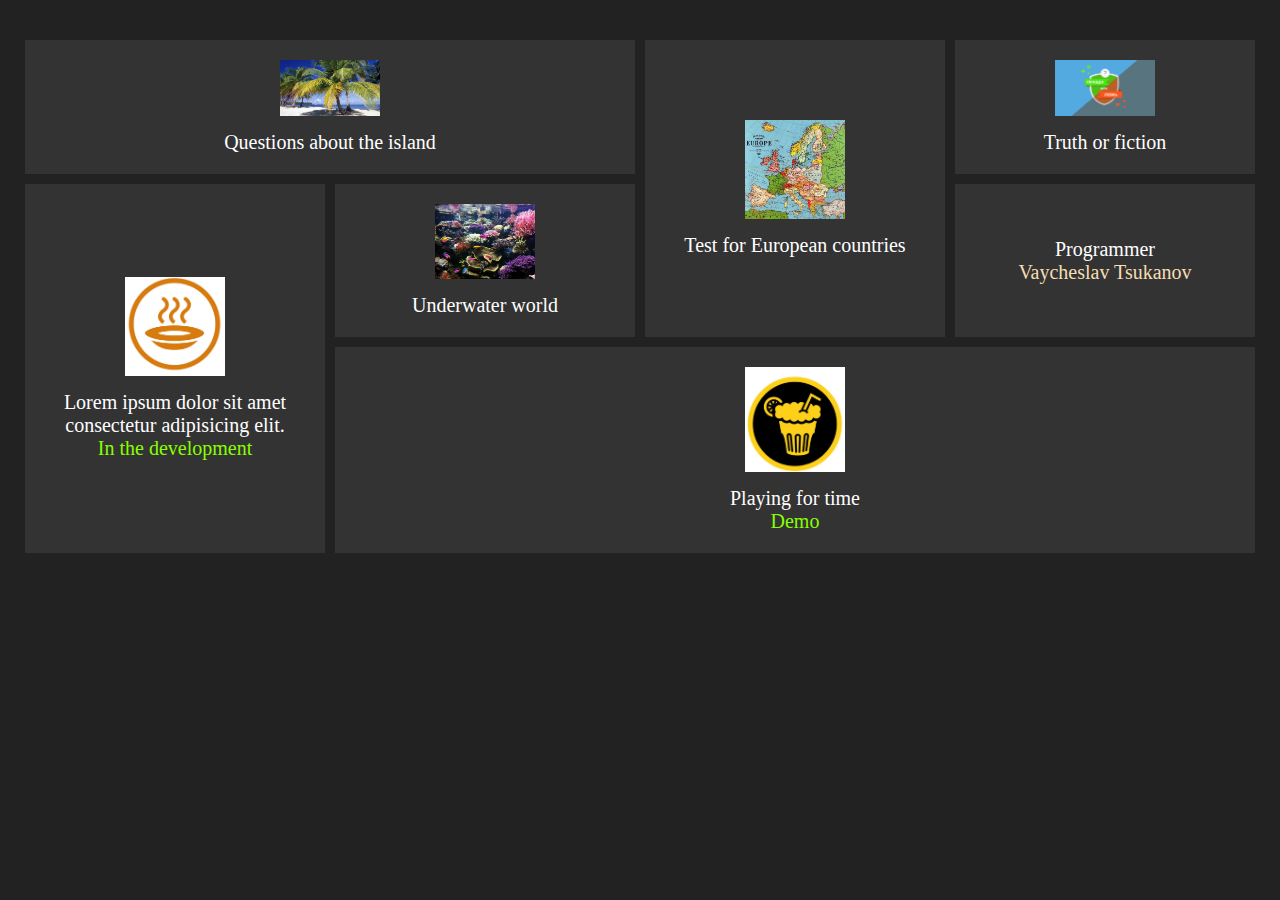
<file: index.html>
<!DOCTYPE html>
<html lang="en">

<head>
    <meta charset="UTF-8">
    <meta name="viewport" content="width=device-width, initial-scale=1.0">
    <title>Start Game</title>
    <link rel="stylesheet" href="css/style.css">
</head>
<body>
   <div class="container">
    <div class="box">
        <a href="Island/index.html">
            <div class="content">
                <img src="img/palm.png" alt="Пальма">
                <p>Questions about the island</p>
            </div>
        </a>
    </div>
    <div class="box">
        <div class="content">
            <a href="Tour of Europe/index.html">
                <img src="img/Europe.png" alt="">
                <p>Test for European countries</p>
            </a>
        </div>
    </div>
    <div class="box">
        <div class="content">
            <a href="Truth or fiction/index.html">
                <img src="img/Truth or fiction.png" alt="Truth or fiction">
                <p>Truth or fiction</p>
            </a>
        </div>
    </div>
    <div class="box">
        <div class="content">
            <img src="img/4.png" alt="">
            <p>Lorem ipsum dolor sit amet consectetur adipisicing elit.</p>
            <p style="color: rgb(136, 255, 0);">In the development</p>
        </div>
    </div>
    <div class="box">
        <a href="Playing for time/index.html">
            <div class="content">
                <img src="img/5.png" alt="">
                <p>Playing for time</p>
                <p style="color: rgb(136, 255, 0);">Demo</p>
            </div>
        </a>
    </div>
    <div class="box">
        <div class="content">
            <a href="Underwater world/index.html">
                <img src="img/Aquarium.png" alt="Aquarium">
                <p>Underwater world</p>
            </a>
        </div>
    </div>
    <div class="box">
        <div class="content">
            <p>Programmer</p>
            <p style="color: wheat;">Vaycheslav Tsukanov</p>
        </div>
    </div>
   </div>
</body>
</html>
</file>
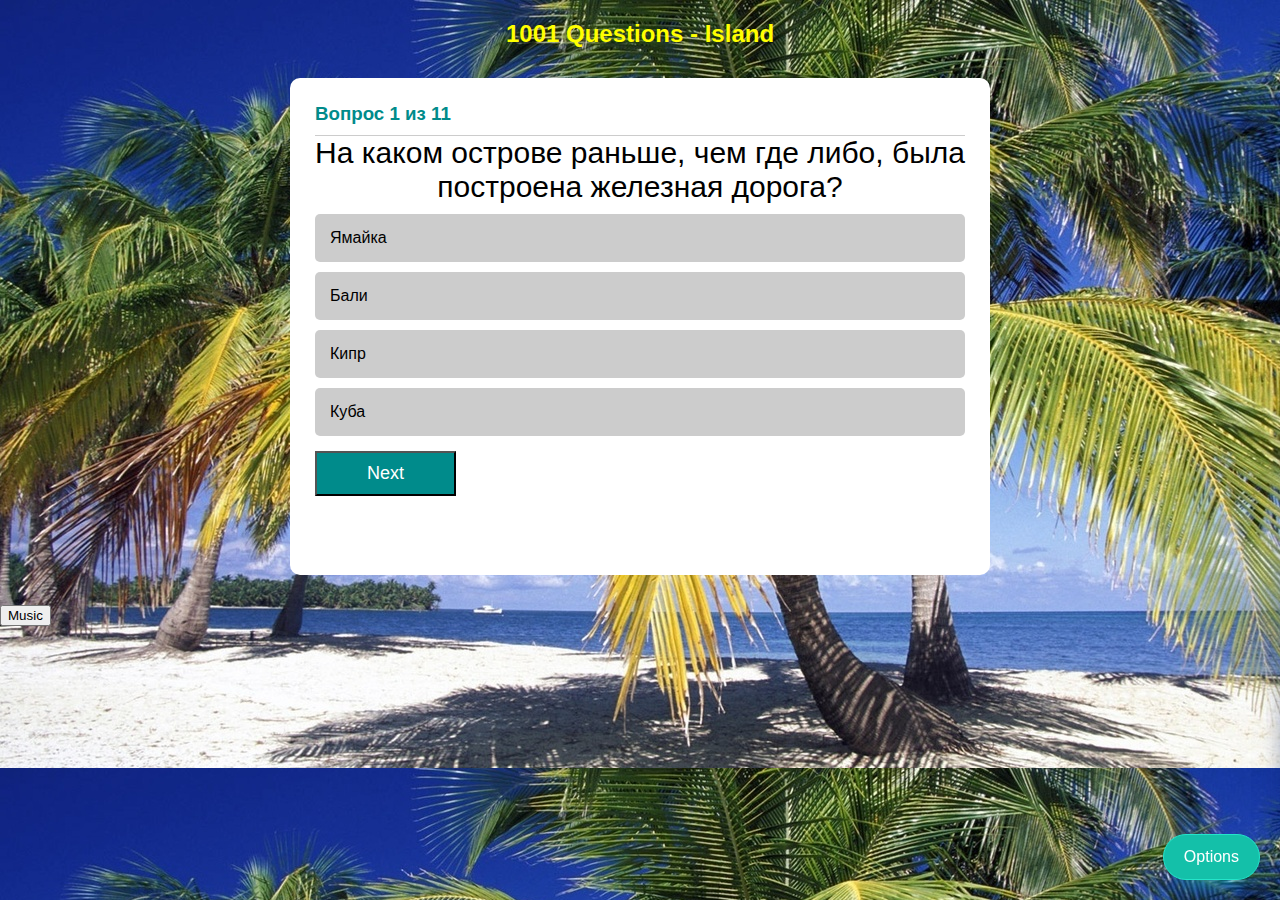
<file: Island/index.html>
<!DOCTYPE html>
<html lang="en">

<head>
    <meta charset="UTF-8">
    <title>1001 Questions - Island</title>
    <link rel="stylesheet" href="css/style.css">
    <link rel="stylesheet" href="css/check-box.css">
    <link rel="stylesheet" href="css/music.css">
</head>
<body>
    <div class="quiz-over-modal">
        <div class="content">
            <h1>Хороший результат !</h1>
            <p>Ты ответил(a) на 
                <span id="correct-answer"></span> из
                <span id="number-of-all-questions-2"></span> вопроса
            </p>
            <button id="btn-try-again">Попробуй снова</button>
        </div>
    </div>

    <h2 style="text-align: center; color: yellow;">1001 Questions - Island</h2>
    <div class="quiz-container" id="id1">
         <div class="question-number">
            <h3>Вопрос
                <span id="numder-of-question"></span><!-- Текущий вопрос -->
                из
                <span id="number-of-all-questions"></span><!--Ответы вопросов-->
            </h3>
         </div>
         <div id="question"></div>
         <div class="options">
            <div data-id="0" class="option option1"></div><!-- Варианты ответа-->
            <div data-id="1" class="option option2"></div>
            <div data-id="2" class="option option3"></div>
            <div data-id="3" class="option option4"></div>
         </div>
         <div class="button">
            <button id="btn-next">Next</button>
         </div>
         <div id="answers-tracker"><!--Круглишки-->

         </div>
    </div>

    
   <!-- SOCIAL PANEL HTML -->
   <div class="social-panel-container">
    <div class="social-panel">
       
        <p>Настройки</p>
         
          <div class="check-box-style">
            <h4 class="text-h4">Сменить фон</h4>
            <input type="checkbox" class="checkbox" id="check1" />
            <label class="label" for="check1">
                <div class="ball"></div>
            </label>
          </div>

          <div class="check-box-style">
            <h4 class="text-h4">Сменить цвет карточки</h4>
            <input type="checkbox" class="checkbox" id="check2" />
            <label class="label" for="check2">
                <div class="ball"></div>
            </label>
          </div>

          <div class="check-box-style">
            <h4 class="text-h4">Скрыть панель с вопросами</h4>
            <input type="checkbox" class="checkbox" id="To-hide-the-panel" />
            <label class="label" for="To-hide-the-panel">
                <div class="ball"></div>
            </label>
          </div>

    </div>
    </div>

        <div class="social-panel-container-Мusic">
            <div class="social-panel-Мusic">
                <p>Мusic</p>
             
            </div>
        </div>

    <button class="music-btn">
        Music
    </button>
    <button class="floating-btn">
        Options
    </button>


    <script src="js/main.js"></script>
    <script src="js/Options.js"></script>
    <script src="js/Music.js"></script>
</body>

</html>
</file>
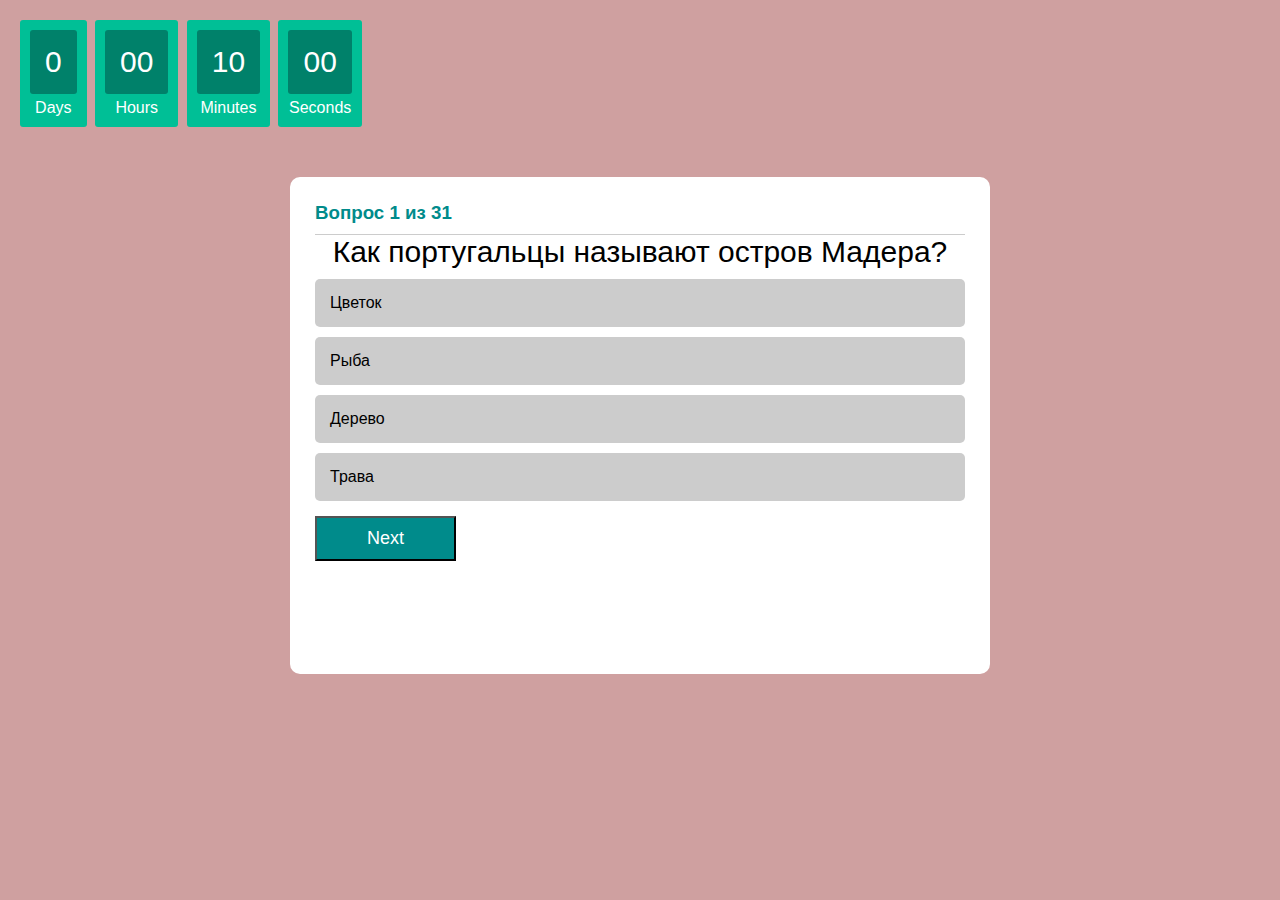
<file: Playing for time/index.html>
<!DOCTYPE html>
<html lang="en">

<head>
    <meta charset="UTF-8">
    <title>1001 Questions - Game</title>
    <link rel="stylesheet" href="style.css">
</head>
<body>
    <div id="countdown" class="countdown">
      <div class="countdown-number">
        <span class="days countdown-time"></span>
        <span class="countdown-text">Days</span>
      </div>
      <div class="countdown-number">
        <span class="hours countdown-time"></span>
        <span class="countdown-text">Hours</span>
      </div>
      <div class="countdown-number">
        <span class="minutes countdown-time"></span>
        <span class="countdown-text">Minutes</span>
      </div>
      <div class="countdown-number">
        <span class="seconds countdown-time"></span>
        <span class="countdown-text">Seconds</span>
      </div>
    </div>

    <div class="quiz-over-modal">
        <div class="content">
            <h1>Хороший результат !</h1>
            <p>Ты ответил на 
                <span id="correct-answer"></span> из
                <span id="number-of-all-questions-2"></span> вопроса
            </p>
            <button id="btn-try-again">Попробуй снова</button>
        </div>
    </div>
    <div class="quiz-container" id="id1">
         <div class="question-number">
            <h3>Вопрос
                <span id="numder-of-question"></span><!-- Текущий вопрос -->
                из
                <span id="number-of-all-questions"></span><!--Ответы вопросов-->
            </h3>
         </div>
         <div id="question"></div>
         <div class="options">
            <div data-id="0" class="option option1"></div><!-- Варианты ответа-->
            <div data-id="1" class="option option2"></div>
            <div data-id="2" class="option option3"></div>
            <div data-id="3" class="option option4"></div>
         </div>
         <div class="button">
            <button id="btn-next">Next</button>
         </div>
         <div id="answers-tracker"><!--Круглишки-->

         </div>
    </div>

    <script src="main.js"></script>
</body>

</html>
</file>
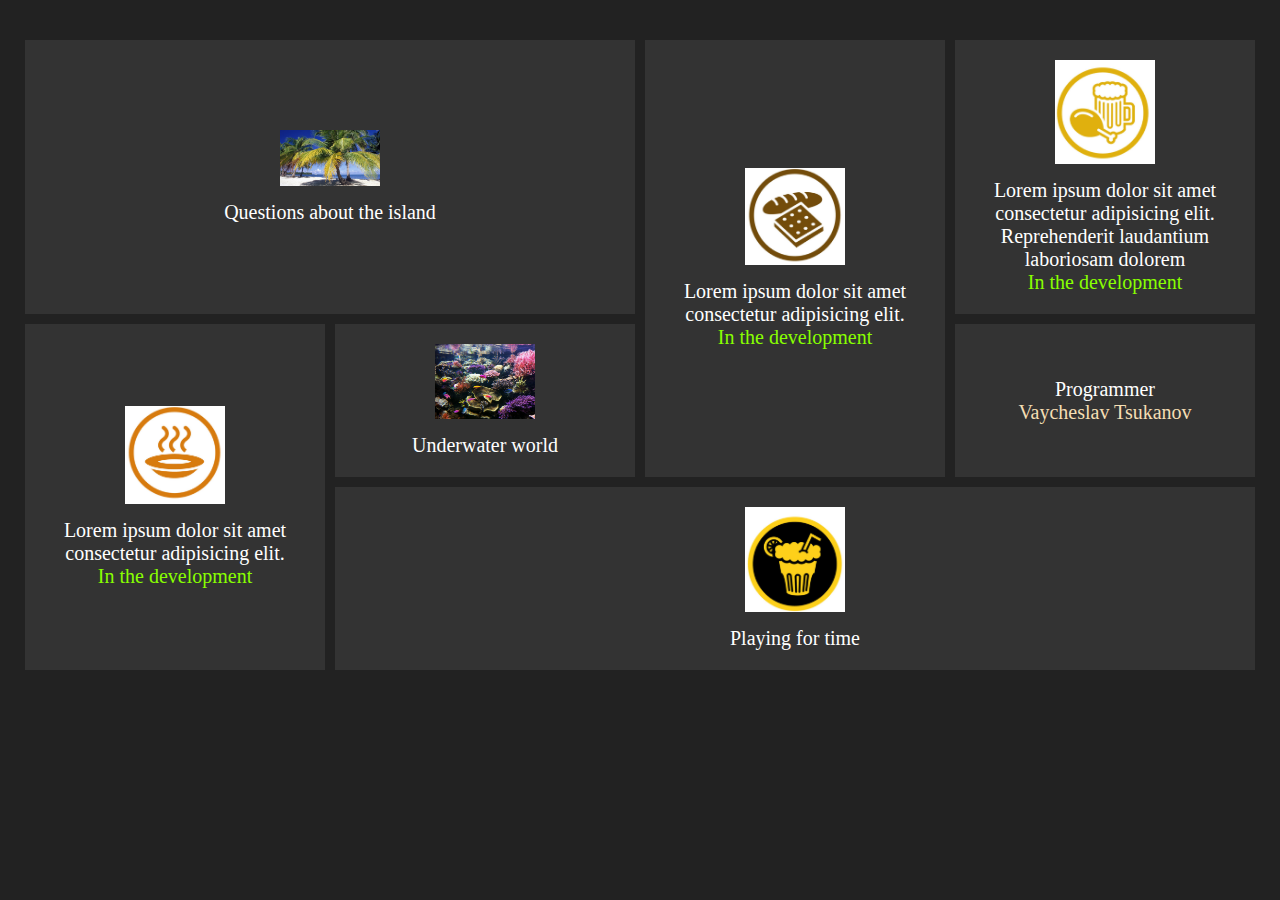
<file: Start Game/index.html>
<!DOCTYPE html>
<html lang="en">

<head>
    <meta charset="UTF-8">
    <meta name="viewport" content="width=device-width, initial-scale=1.0">
    <title>Start Game</title>
    <link rel="stylesheet" href="style.css">
</head>
<body>
   <div class="container">
    <div class="box">
        <a href="../Island/index.html">
            <div class="content">
                <img src="palm.png" alt="Пальма">
                <p>Questions about the island</p>
            </div>
        </a>
    </div>
    <div class="box">
        <div class="content">
            <img src="2.png" alt="">
            <p>Lorem ipsum dolor sit amet consectetur adipisicing elit.</p>
            <p style="color: rgb(136, 255, 0);">In the development</p>
        </div>
    </div>
    <div class="box">
        <div class="content">
            <img src="3.png" alt="">
            <p>Lorem ipsum dolor sit amet consectetur adipisicing elit. Reprehenderit laudantium laboriosam dolorem</p>
            <p style="color: rgb(136, 255, 0);">In the development</p>
        </div>
    </div>
    <div class="box">
        <div class="content">
            <img src="4.png" alt="">
            <p>Lorem ipsum dolor sit amet consectetur adipisicing elit.</p>
            <p style="color: rgb(136, 255, 0);">In the development</p>
        </div>
    </div>
    <div class="box">
        <a href="../Playing for time/index.html">
            <div class="content">
                <img src="5.png" alt="">
                <p>Playing for time</p>
            </div>
        </a>
    </div>
    <div class="box">
        <div class="content">
            <a href="../Underwater world/index.html">
                <img src="Aquarium.png" alt="Aquarium">
                <p>Underwater world</p>
            </a>
        </div>
    </div>
    <div class="box">
        <div class="content">
            <p>Programmer</p>
            <p style="color: wheat;">Vaycheslav Tsukanov</p>
        </div>
    </div>
   </div>
</body>
</html>
</file>
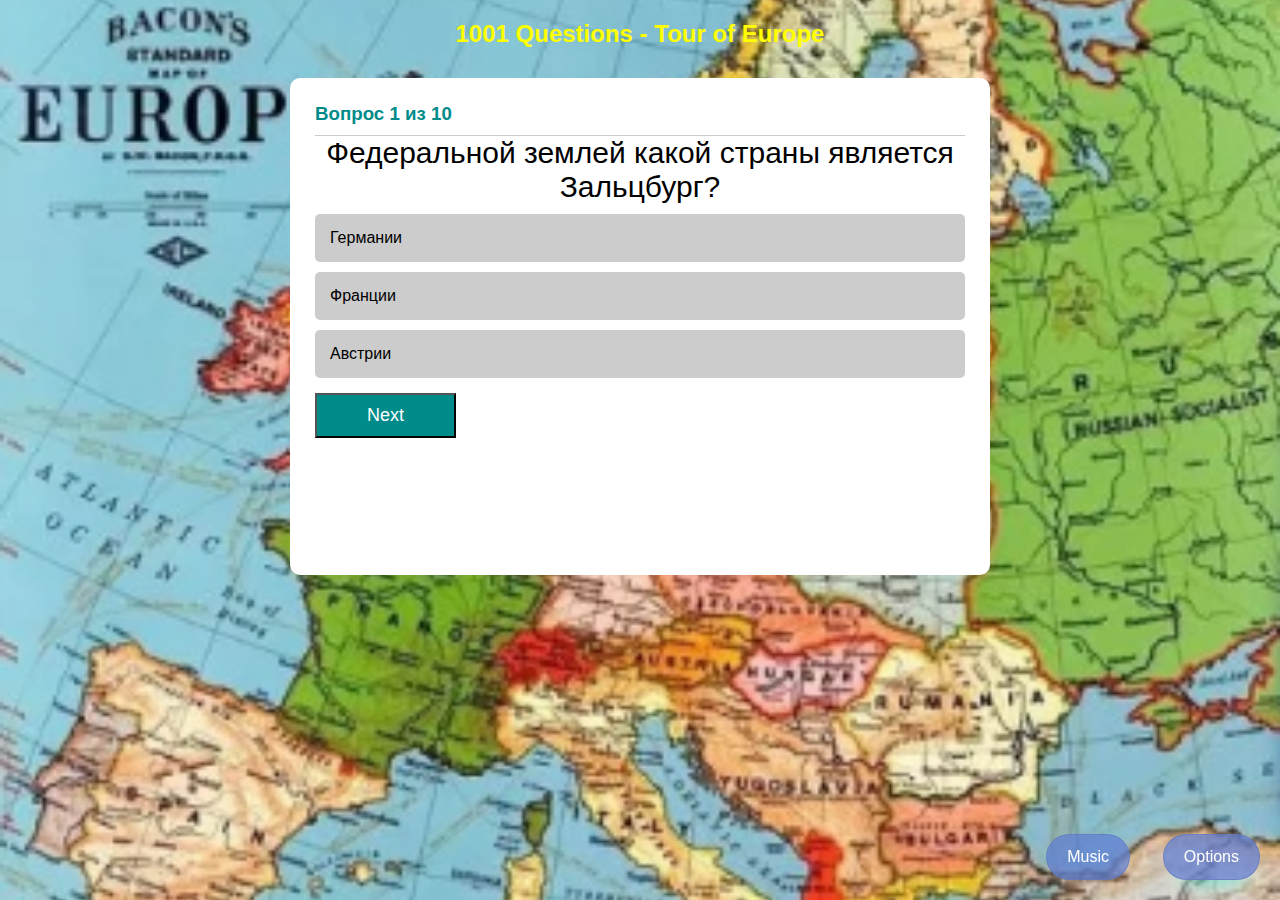
<file: Tour of Europe/index.html>
<!DOCTYPE html>
<html lang="en">

<head>
    <meta charset="UTF-8">
    <title>1001 Questions - Tour of Europe</title>
    <link rel="stylesheet" href="css/style.css">
    <link rel="stylesheet" href="css/check-box.css">
    <link rel="stylesheet" href="css/music.css">
    <style>
        body {
            background: url(Europe.png)
            no-repeat center center fixed;
            -webkit-background-size: cover;
            -moz-background-size: cover;
            -o-background-size: cover;
            background-size: cover;
            }
    </style>
</head>
<body>
    <h2 style="text-align: center; color: yellow;">1001 Questions - Tour of Europe</h2>
    
    <div class="quiz-over-modal">
        <div class="content">
            <h1>Хороший результат !</h1>
            <p>Ты ответил(a) на 
                <span id="correct-answer"></span> из
                <span id="number-of-all-questions-2"></span> вопроса
            </p>
            <button id="btn-try-again">Попробуй снова</button>
        </div>
    </div>

 
    <div class="quiz-container" id="id1">
         <div class="question-number">
            <h3>Вопрос
                <span id="numder-of-question"></span><!-- Текущий вопрос -->
                из
                <span id="number-of-all-questions"></span><!--Ответы вопросов-->
            </h3>
         </div>
         <div id="question"></div>
         <div class="options">
            <div data-id="0" class="option option1"></div><!-- Варианты ответа-->
            <div data-id="1" class="option option2"></div>
            <div data-id="2" class="option option3"></div>
          <!-- <div data-id="3" class="option option4"></div> -->  
         </div>
         <div class="button">
            <button id="btn-next">Next</button>
         </div>
         <div id="answers-tracker"><!--Круглишки-->

         </div>
    </div>

    
   <!-- SOCIAL PANEL HTML -->
   <div class="social-panel-container">
    <div class="social-panel">
       
        <p>Настройки</p>
         
          <div class="check-box-style">
            <h4 class="text-h4">Сменить фон</h4>
            <input type="checkbox" class="checkbox" id="check1" />
            <label class="label" for="check1">
                <div class="ball"></div>
            </label>
          </div>

          <div class="check-box-style">
            <h4 class="text-h4">Сменить цвет карточки</h4>
            <input type="checkbox" class="checkbox" id="check2" />
            <label class="label" for="check2">
                <div class="ball"></div>
            </label>
          </div>

          <div class="check-box-style">
            <h4 class="text-h4">Скрыть панель с вопросами</h4>
            <input type="checkbox" class="checkbox" id="To-hide-the-panel" />
            <label class="label" for="To-hide-the-panel">
                <div class="ball"></div>
            </label>
          </div>

    </div>
    </div>

        <div class="social-panel-container-Мusic">
            <div class="social-panel-Мusic">
                <p>Мusic</p>
             
            </div>
        </div>

    <button class="music-btn">
        Music
    </button>
    <button class="floating-btn">
        Options
    </button>


    <script src="js/main.js"></script>
    <script src="js/Options.js"></script>
    <script src="js/Music.js"></script>
</body>

</html>
</file>
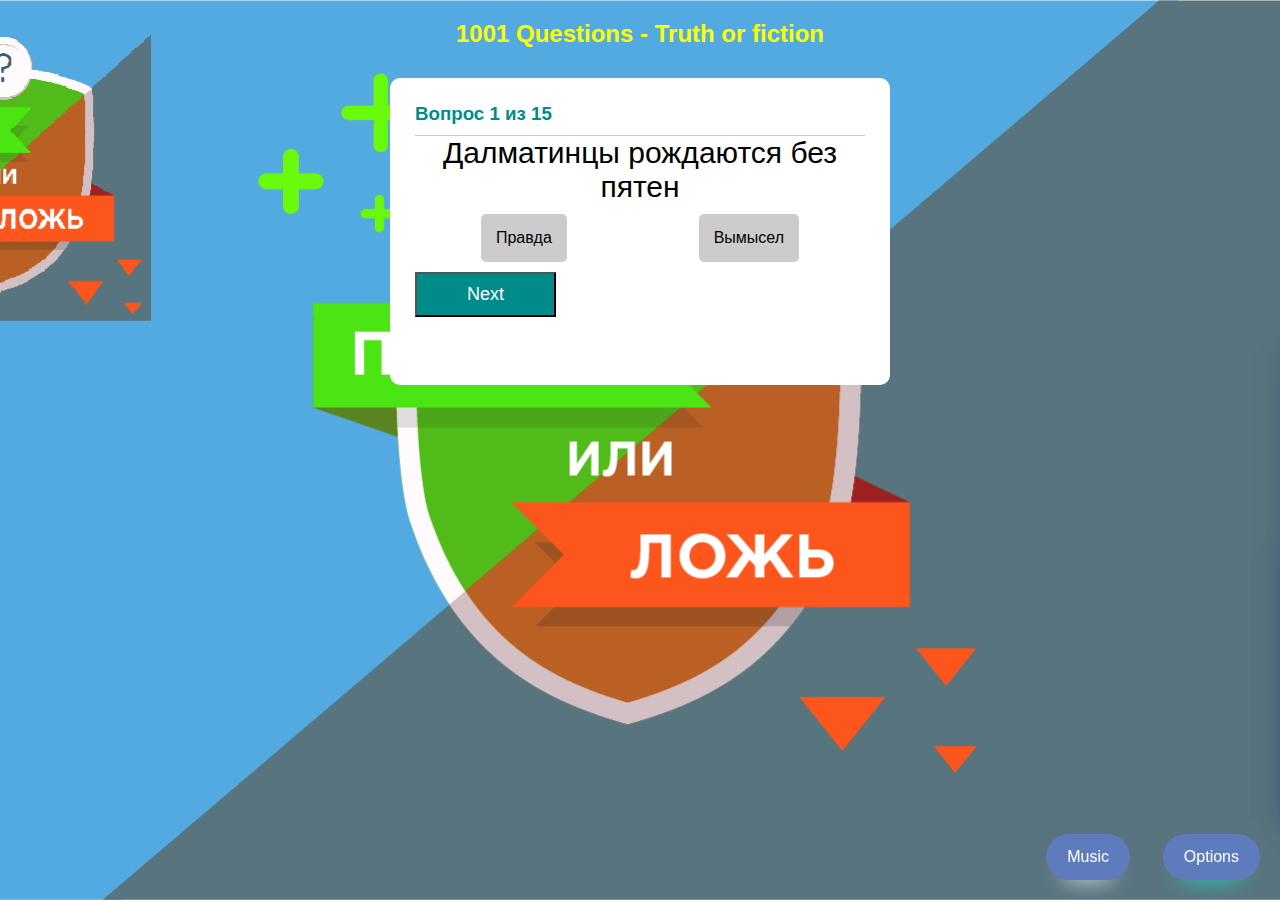
<file: Truth or fiction/index.html>
<!DOCTYPE html>
<html lang="en">

<head>
    <meta charset="UTF-8">
    <title>1001 Questions - Truth or fiction</title>
    <link rel="stylesheet" href="css/style.css">
    <link rel="stylesheet" href="css/check-box.css">
    <link rel="stylesheet" href="css/music.css">
    <style>
        body {
            background: url(Truth\ or\ fiction.png)
            no-repeat center center fixed;
            -webkit-background-size: cover;
            -moz-background-size: cover;
            -o-background-size: cover;
            background-size: cover;
            }
    </style>
</head>
<body>
    <h2 style="text-align: center; color: yellow;">1001 Questions - Truth or fiction</h2>
    
    <div class="quiz-over-modal">
        <div class="content">
            <h1>Хороший результат !</h1>
            <p>Ты ответил(a) на 
                <span id="correct-answer"></span> из
                <span id="number-of-all-questions-2"></span> вопроса
            </p>
            <button id="btn-try-again">Попробуй снова</button>
        </div>
    </div>

 
    <div class="quiz-container" id="id1">
         <div class="question-number">
            <h3>Вопрос
                <span id="numder-of-question"></span><!-- Текущий вопрос -->
                из
                <span id="number-of-all-questions"></span><!--Ответы вопросов-->
            </h3>
         </div>
         <div id="question"></div>
         <div class="options">
            <div data-id="0" class="option option1"></div><!-- Варианты ответа-->
            <div data-id="1" class="option option2"></div>
           <!-- <div data-id="2" class="option option3"></div>
            <div data-id="3" class="option option4"></div> -->  
         </div>
         <div class="button">
            <button id="btn-next">Next</button>
         </div>
         <div id="answers-tracker"><!--Круглишки-->

         </div>
    </div>

    
   <!-- SOCIAL PANEL HTML -->
   <div class="social-panel-container">
    <div class="social-panel">
       
        <p>Настройки</p>
         
          <div class="check-box-style">
            <h4 class="text-h4">Сменить фон</h4>
            <input type="checkbox" class="checkbox" id="check1" />
            <label class="label" for="check1">
                <div class="ball"></div>
            </label>
          </div>

          <div class="check-box-style">
            <h4 class="text-h4">Сменить цвет карточки</h4>
            <input type="checkbox" class="checkbox" id="check2" />
            <label class="label" for="check2">
                <div class="ball"></div>
            </label>
          </div>

          <div class="check-box-style">
            <h4 class="text-h4">Скрыть панель с вопросами</h4>
            <input type="checkbox" class="checkbox" id="To-hide-the-panel" />
            <label class="label" for="To-hide-the-panel">
                <div class="ball"></div>
            </label>
          </div>

    </div>
    </div>

        <div class="social-panel-container-Мusic">
            <div class="social-panel-Мusic">
                <p>Мusic</p>
             
            </div>
        </div>

    <button class="music-btn">
        Music
    </button>
    <button class="floating-btn">
        Options
    </button>


    <script src="js/main.js"></script>
    <script src="js/Options.js"></script>
    <script src="js/Music.js"></script>
</body>

</html>
</file>
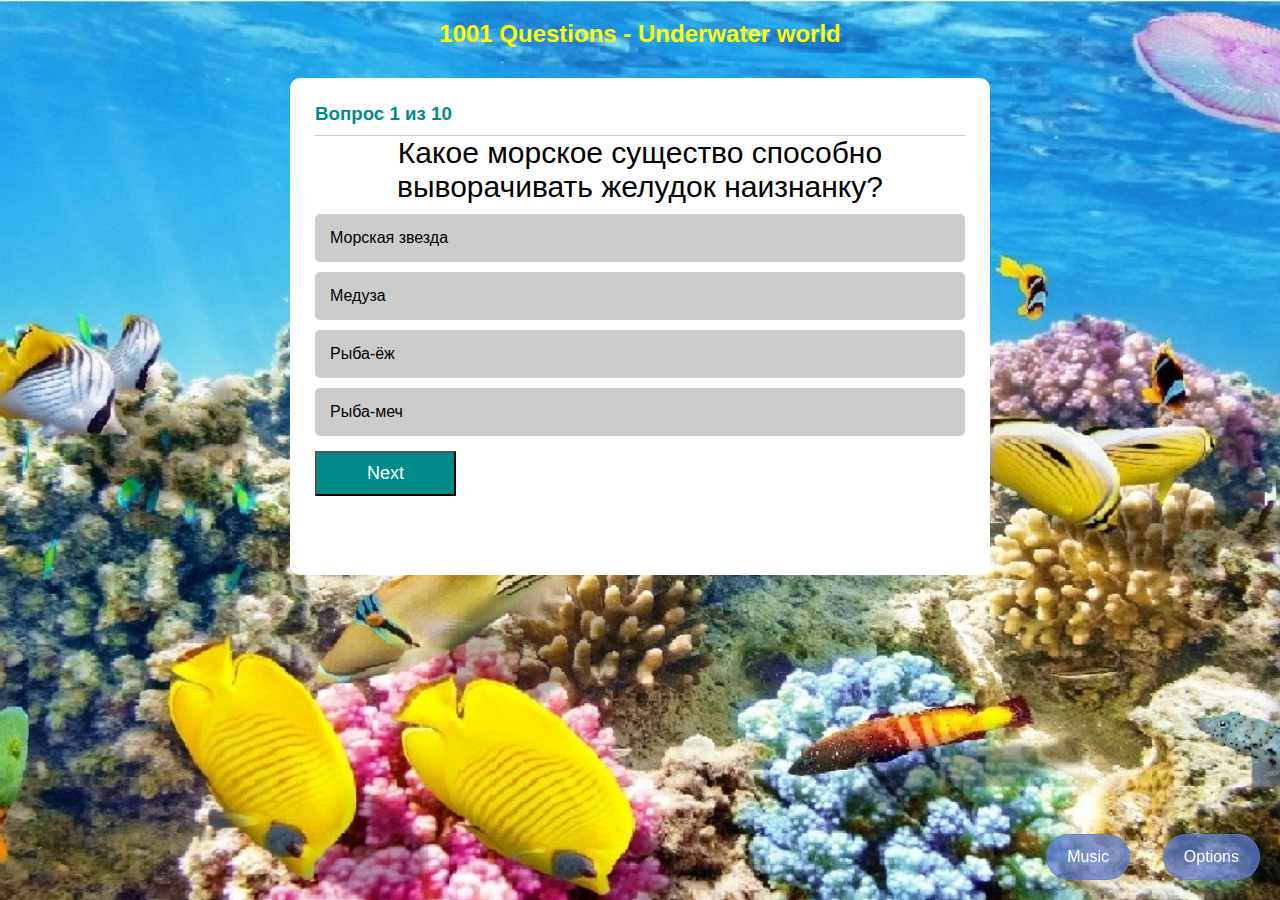
<file: Underwater world/index.html>
<!DOCTYPE html>
<html lang="en">

<head>
    <meta charset="UTF-8">
    <title>1001 Questions - Underwater world</title>
    <link rel="stylesheet" href="css/style.css">
    <link rel="stylesheet" href="css/check-box.css">
    <link rel="stylesheet" href="css/music.css">
    <style>
        body {
            background: url(Aquarium.png)
            no-repeat center center fixed;
            -webkit-background-size: cover;
            -moz-background-size: cover;
            -o-background-size: cover;
            background-size: cover;
            }
    </style>
</head>
<body>
    <h2 style="text-align: center; color: yellow;">1001 Questions - Underwater world</h2>
    
    <div class="quiz-over-modal">
        <div class="content">
            <h1>Хороший результат !</h1>
            <p>Ты ответил(a) на 
                <span id="correct-answer"></span> из
                <span id="number-of-all-questions-2"></span> вопроса
            </p>
            <button id="btn-try-again">Попробуй снова</button>
        </div>
    </div>

 
    <div class="quiz-container" id="id1">
         <div class="question-number">
            <h3>Вопрос
                <span id="numder-of-question"></span><!-- Текущий вопрос -->
                из
                <span id="number-of-all-questions"></span><!--Ответы вопросов-->
            </h3>
         </div>
         <div id="question"></div>
         <div class="options">
            <div data-id="0" class="option option1"></div><!-- Варианты ответа-->
            <div data-id="1" class="option option2"></div>
            <div data-id="2" class="option option3"></div>
            <div data-id="3" class="option option4"></div>
         </div>
         <div class="button">
            <button id="btn-next">Next</button>
         </div>
         <div id="answers-tracker"><!--Круглишки-->

         </div>
    </div>

    
   <!-- SOCIAL PANEL HTML -->
   <div class="social-panel-container">
    <div class="social-panel">
       
        <p>Настройки</p>
         
          <div class="check-box-style">
            <h4 class="text-h4">Сменить фон</h4>
            <input type="checkbox" class="checkbox" id="check1" />
            <label class="label" for="check1">
                <div class="ball"></div>
            </label>
          </div>

          <div class="check-box-style">
            <h4 class="text-h4">Сменить цвет карточки</h4>
            <input type="checkbox" class="checkbox" id="check2" />
            <label class="label" for="check2">
                <div class="ball"></div>
            </label>
          </div>

          <div class="check-box-style">
            <h4 class="text-h4">Скрыть панель с вопросами</h4>
            <input type="checkbox" class="checkbox" id="To-hide-the-panel" />
            <label class="label" for="To-hide-the-panel">
                <div class="ball"></div>
            </label>
          </div>

    </div>
    </div>

        <div class="social-panel-container-Мusic">
            <div class="social-panel-Мusic">
                <p>Мusic</p>
             
            </div>
        </div>

    <button class="music-btn">
        Music
    </button>
    <button class="floating-btn">
        Options
    </button>


    <script src="js/main.js"></script>
    <script src="js/Options.js"></script>
    <script src="js/Music.js"></script>
</body>

</html>
</file>
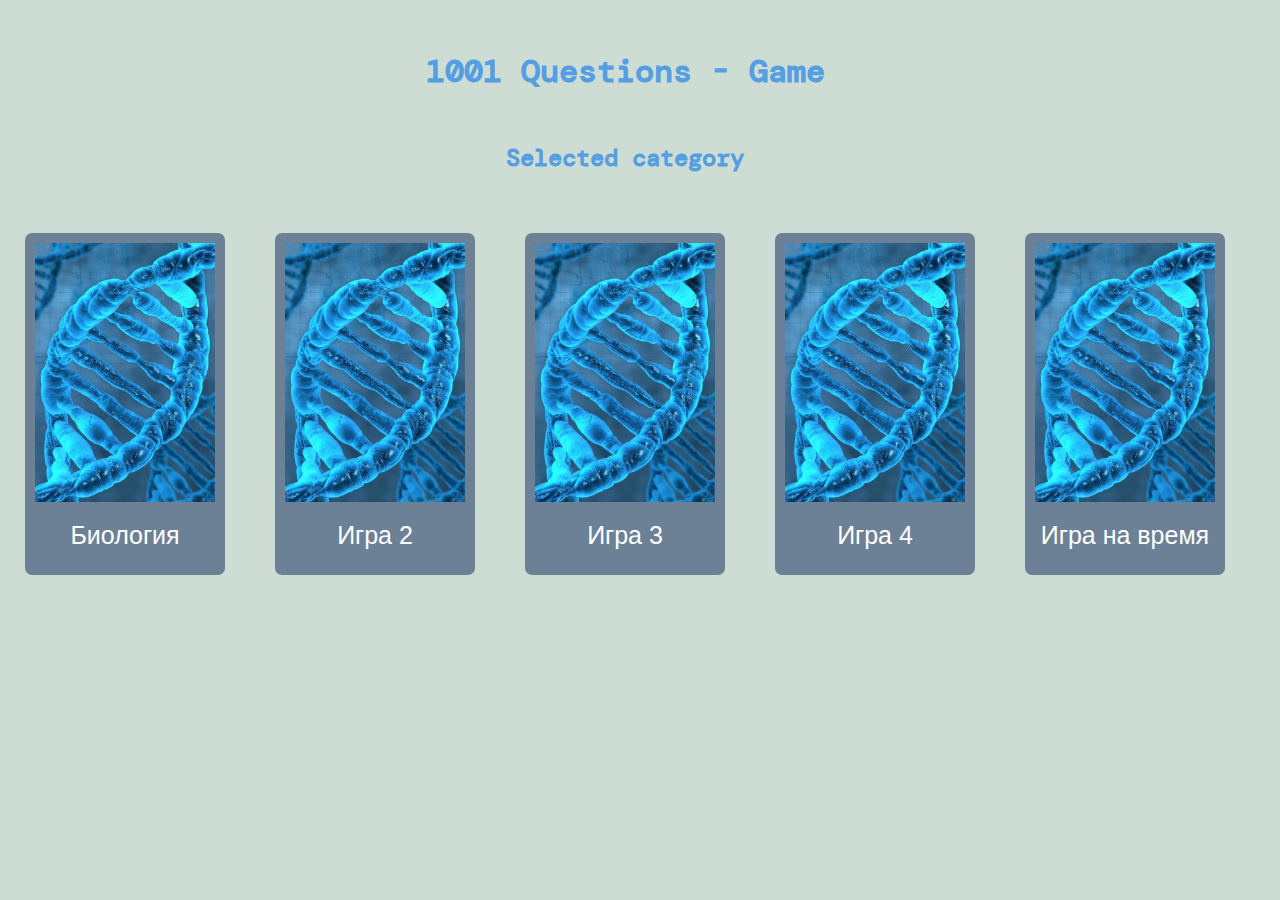
<file: Новая папка/index.html>
<!DOCTYPE html>
<html lang="en">

<head>
    <meta charset="UTF-8">
    <title>1001 Questions - Game</title>
    <link rel="stylesheet" href="style.css">
    <link href="https://fonts.googleapis.com/css2?family=DM+Mono:ital@1&display=swap" rel="stylesheet">
</head>
<body>
   <main class="container">
        <h1>1001 Questions - Game</h1>
        <h2>Selected category</h2>
        
        <section class="container_box">
            <div class="container_card">
                <a href="Вопрос 1/index.html">
                    <img src="img/bio1.png" alt="bio1">
                <p>Биология</p>
                </a>
            </div>
            <div class="container_card">
                <a href="">
                    <img src="img/bio1.png" alt="bio1">
                <p>Игра 2</p>
                </a>
            </div>
            <div class="container_card">
                <a href="">
                    <img src="img/bio1.png" alt="bio1">
                <p>Игра 3</p>
                </a>
            </div>
            <div class="container_card">
                <a href="">
                    <img src="img/bio1.png" alt="bio1">
                <p>Игра 4</p>
                </a>
            </div>
            
            <div class="container_card">
                <a href="Игра на время/index.html">
                    <img src="img/bio1.png" alt="bio1">
                <p>Игра на время</p>
                </a>
            </div>
        </section>

   </main>

</body>
</html>
</file>
<file: css/style.css>
* {
    margin: 0;
    padding: 0;
    box-sizing: border-box;
}
a {
    text-decoration: none;
    color: #fff;
}
body {
    display: flex;
    justify-content: center;
    align-self: center;
    min-width: 100vh;
    background: #222;
}


.container {
    position: relative;
    max-width: 100%;
    display: grid;
    grid-template-columns: repeat(auto-fill, minmax(300px, 1fr));
    grid-template-rows: minmax(100px, auto);
    margin: 40px;
    grid-auto-flow: dense;
    grid-gap: 10px;
}

.container .box {
    background: #333;
    padding: 20px;
    display: grid;
    font-size: 20px;
    place-items: center;
    text-align: center;
    color: #fff;
    transition: 0.5s;
    cursor: pointer;
}

.container .box:hover {
    background: #691e63;
}

.container .box img {
    position: relative;
    max-width: 100px;
    margin-bottom: 10px;
}


.container .box:nth-child(1) {
    grid-column: span 2;
    grid-row: span 1;
}

.container .box:nth-child(2) {
    grid-column: span 1;
    grid-row: span 2;
}

.container .box:nth-child(4) {
    grid-column: span 1;
    grid-row: span 2;
}

.container .box:nth-child(5) {
    grid-column: span 3;
    grid-row: span 1;
}



@media (max-width: 991px) {
    .container {
        grid-template-columns: repeat(auto-fill, minmax(50%, 1fr));
        grid-template-rows: minmax(auto, auto);
    }
    .container .box {
        grid-column: unset !important;
        grid-row: unset !important;
    }

}
</file>
<file: Island/css/style.css>
* {
    box-sizing: border-box;
}

body {
    margin: 0;
    font-family:  sans-serif;
    background-image: url(../palm.png);
}


.quiz-container {
    max-width: 700px;
    min-height: 497px;
    background-color: #fff;
    margin: 30px auto;
    border-radius: 10px;
    padding: 25px;
}

.question-number h3 {
    color: darkcyan;
    border-bottom: 1px solid #ccc;
    margin: 0;
    padding-bottom: 10px;
}

#question {
    font-size: 30px;
    font-style: 24px;
    color: #000;
    margin: 0px;
    padding-bottom: 10px;
    text-align: center;
}

.options {
    margin-bottom: 15px;
}

.options div {
    background: #ccc;
    font-size: 16px;
    color: #000;
    margin-bottom: 10px;
    border-radius: 5px;
    padding: 15px;
    cursor: pointer;
    transition: all .2s ease-in-out;
}

.options div:hover {
    background-color: #ccccccaf;
}

.options div.correct { /*Правильный ответ*/
    color: #fff;
    background-color: green;
}

.options div.wrong { /*Не правильный ответ*/
    color: #fff;
    background-color: red;
}

.options div.disabled {
    pointer-events: none;
}

.button #btn-next {
    padding: 10px 50px;
    background-color: darkcyan;
    font-size: 18px;
    color: #fff;
    cursor: pointer;
}

#btn-next:hover {
    background-color: rgb(18, 173, 173);
}
.content {
    margin-top: 150px;
    padding: 30px;
}

.quiz-over-modal {
    display: none;
}

.quiz-over-modal.active {
    display: block;
    margin: auto;
    width: 400px;
    height: 250px;
    background: rgb(105, 182, 54);
    color: #fff;
    text-align: center;
    border-radius: 20px 20px 20px 20px;
}

#btn-try-again {
    font-size: 18px;
    padding: 14px;
    background-color: rgb(194, 209, 63);
    color: rgb(54, 9, 35);
    cursor: pointer;
}
#btn-try-again:hover {
    background-color: rgb(205, 219, 74);
}
</file>
<file: Island/css/check-box.css>
/* Переключатели */
body.dark {
	background-image: url(palm2.png);
}

.dark2 .quiz-container {
	background: #fae364;
}
.dark3 #btn-next {
    color: #40e40f;
}

.To-hide-the-panel .quiz-container { /* Скрыть панель с вопросами */
    display: none;
}

/* .Переключатели */


.checkbox {
	opacity: 0;
	position: absolute;
}

.label {
	background-color: #111;
	border-radius: 50px;
	cursor: pointer;
	display: flex;
	align-items: center;
	justify-content: space-between;
	padding: 5px;
	position: relative;
	height: 26px;
	width: 50px;
	transform: scale(1.5);
}

.label .ball {
	background-color: #fff;
	border-radius: 50%;
	position: absolute;
	top: 2px;
	left: 2px;
	height: 22px;
	width: 22px;
	transform: translateX(0px);
	transition: transform 0.2s linear;
}

.checkbox:checked + .label .ball {
	transform: translateX(24px);
}

.check-box-style { 
	padding: 15px;
	display: flex;
}
.text-h4 {
	margin-right: 30px;
}

/* SOCIAL PANEL CSS */
.social-panel-container {
	position: fixed;
	right: 0;
	bottom: 80px;
	transform: translateX(100%);
	transition: transform 0.4s ease-in-out;
}

.social-panel-container.visible {
	transform: translateX(-10px);
}

.social-panel {	
	background-color: #fff;
	border-radius: 16px;
	box-shadow: 0 16px 31px -17px rgba(0,31,97,0.6);
	border: 5px solid #14c0a9be;
	display: flex;
	flex-direction: column;
	justify-content: center;
	align-items: center;
	font-family: 'Muli';
	position: relative;

	height: 500px;	
	width: 370px;
	
	max-width: calc(100% - 10px);
}

.social-panel p {
	background-color: #16ad99;
	border-radius: 0 0 10px 10px;
	color: #fff;
	font-size: 14px;
	line-height: 18px;
	padding: 2px 17px 6px;
	position: absolute;
	top: 0;
	left: 50%;
	margin: 0;
	transform: translateX(-50%);
	text-align: center;
	width: 235px;
}

.floating-btn {
	border-radius: 26.5px;
	background-color: #14c0a9;
	border: 1px solid #24e4ca;
	box-shadow: 0 16px 22px -17px #24e4ca;
	color: #fff;
	cursor: pointer;
	font-size: 16px;
	line-height: 20px;
	padding: 12px 20px;
	position: fixed;
	bottom: 20px;
	right: 20px;
	z-index: 999;
}
</file>
<file: Island/css/music.css>
/* SOCIAL PANEL CSS */
.social-panel-container-Мusic {
	position: fixed;
	right: 0;
	bottom: 80px;
	transform: translateX(100%);
	transition: transform 0.4s ease-in-out;
}

.social-panel-container-Мusic.visible {
	transform: translateX(-10px);
}

.social-panel-Мusic {	
	background-color: #fff;
	border-radius: 16px;
	box-shadow: 0 16px 31px -17px rgba(0,31,97,0.6);
	border: 5px solid #14c0a9be;
	display: flex;
	flex-direction: column;
	justify-content: center;
	align-items: center;
	font-family: 'Muli';
	position: relative;

	height: 300px;	
	width: 570px;
	
	max-width: calc(100% - 10px);
}

.social-panel-Мusic p {
	background-color: #16ad99;
	border-radius: 0 0 10px 10px;
	color: #fff;
	font-size: 14px;
	line-height: 18px;
	padding: 2px 17px 6px;
	position: absolute;
	top: 0;
	left: 50%;
	margin: 0;
	transform: translateX(-50%);
	text-align: center;
	width: 235px;
}

.music {
	border-radius: 26.5px;
	background-color: #14c0a9;
	border: 1px solid #24e4ca;
	box-shadow: 0 16px 22px -17px #24e4ca;
	color: #fff;
	cursor: pointer;
	font-size: 16px;
	line-height: 20px;
	padding: 12px 20px;
	position: fixed;
	bottom: 20px;
	right: 150px;
	z-index: 999;
}
</file>
<file: Playing for time/style.css>
body {
    margin: 0;
    background-color: rgb(207, 160, 160);
    font-family:  sans-serif;
}

* {
    box-sizing: border-box;
}

.quiz-container {
    max-width: 700px;
    min-height: 497px;
    background-color: #fff;
    margin: 30px auto;
    border-radius: 10px;
    padding: 25px;
}

.question-number h3 {
    color: darkcyan;
    border-bottom: 1px solid #ccc;
    margin: 0;
    padding-bottom: 10px;
}

#question {
    font-size: 30px;
    font-style: 24px;
    color: #000;
    margin: 0px;
    padding-bottom: 10px;
    text-align: center;
}

.options {
    margin-bottom: 15px;
}

.options div {
    background: #ccc;
    font-size: 16px;
    color: #000;
    margin-bottom: 10px;
    border-radius: 5px;
    padding: 15px;
    cursor: pointer;
    transition: all .2s ease-in-out;
}

.options div:hover {
    background-color: #ccccccaf;
}

.options div.correct { /*Правильный ответ*/
    color: #fff;
    background-color: green;
}

.options div.wrong { /*Не правильный ответ*/
    color: #fff;
    background-color: red;
}

.options div.disabled {
    pointer-events: none;
}

.button #btn-next {
    padding: 10px 50px;
    background-color: darkcyan;
    font-size: 18px;
    color: #fff;
    cursor: pointer;
}

#btn-next:hover {
    background-color: rgb(18, 173, 173);
}
.content {
    margin-top: 100px;
    padding: 30px;
}

.quiz-over-modal {
    display: none;
}

.quiz-over-modal.active {
    
    display: block;
    margin: auto;
    width: 400px;
    height: 250px;
    background: rgb(105, 182, 54);
    color: #fff;
    text-align: center;
    border-radius: 20px 20px 20px 20px;
}

#btn-try-again {
    font-size: 18px;
    padding: 14px;
    background-color: rgb(194, 209, 63);
    color: rgb(54, 9, 35);
    cursor: pointer;
}
#btn-try-again:hover {
    background-color: rgb(205, 219, 74);
}

/* Счетчик */
  
  .countdown-title {
    color: #396;
    font-weight: 100;
    font-size: 40px;
    margin: 40px 0px 20px;
  }
  
  .countdown {
    margin: 20px;
    font-family: sans-serif;
    color: #fff;
    display: inline-block;
    font-weight: 100;
    text-align: center;
    font-size: 30px;
  }
  
  .countdown-number {
    padding: 10px;
    border-radius: 3px;
    background: #00bf96;
    display: inline-block;
  }
  
  .countdown-time {
    padding: 15px;
    border-radius: 3px;
    background: #00816a;
    display: inline-block;
  }
  
  .countdown-text {
    display: block;
    padding-top: 5px;
    font-size: 16px;
  }
  
  .deadline-message{
    display: none;
    font-size: 24px;
    font-style: italic;
  }
  
  .visible{
    display: block;
  }
  
  .hidden{
    display: none;
  }
</file>
<file: Start Game/style.css>
* {
    margin: 0;
    padding: 0;
    box-sizing: border-box;
}
a {
    text-decoration: none;
    color: #fff;
}
body {
    display: flex;
    justify-content: center;
    align-self: center;
    min-width: 100vh;
    background: #222;
}


.container {
    position: relative;
    max-width: 100%;
    display: grid;
    grid-template-columns: repeat(auto-fill, minmax(300px, 1fr));
    grid-template-rows: minmax(100px, auto);
    margin: 40px;
    grid-auto-flow: dense;
    grid-gap: 10px;
}

.container .box {
    background: #333;
    padding: 20px;
    display: grid;
    font-size: 20px;
    place-items: center;
    text-align: center;
    color: #fff;
    transition: 0.5s;
    cursor: pointer;
}

.container .box:hover {
    background: #691e63;
}

.container .box img {
    position: relative;
    max-width: 100px;
    margin-bottom: 10px;
}


.container .box:nth-child(1) {
    grid-column: span 2;
    grid-row: span 1;
}

.container .box:nth-child(2) {
    grid-column: span 1;
    grid-row: span 2;
}

.container .box:nth-child(4) {
    grid-column: span 1;
    grid-row: span 2;
}

.container .box:nth-child(5) {
    grid-column: span 3;
    grid-row: span 1;
}



@media (max-width: 991px) {
    .container {
        grid-template-columns: repeat(auto-fill, minmax(50%, 1fr));
        grid-template-rows: minmax(auto, auto);
    }
    .container .box {
        grid-column: unset !important;
        grid-row: unset !important;
    }

}
</file>
<file: Tour of Europe/css/style.css>
* {
    box-sizing: border-box;
}

body {
    margin: 0;
    font-family:  sans-serif;
    background-image: url();
}


.quiz-container {
    max-width: 700px;
    min-height: 497px;
    background-color: #fff;
    margin: 30px auto;
    border-radius: 10px;
    padding: 25px;
}

.question-number h3 {
    color: darkcyan;
    border-bottom: 1px solid #ccc;
    margin: 0;
    padding-bottom: 10px;
}

#question {
    font-size: 30px;
    font-style: 24px;
    color: #000;
    margin: 0px;
    padding-bottom: 10px;
    text-align: center;
}

.options {
    margin-bottom: 15px;
}

.options div {
    background: #ccc;
    font-size: 16px;
    color: #000;
    margin-bottom: 10px;
    border-radius: 5px;
    padding: 15px;
    cursor: pointer;
    transition: all .2s ease-in-out;
}

.options div:hover {
    background-color: #ccccccaf;
}

.options div.correct { /*Правильный ответ*/
    color: #fff;
    background-color: green;
}

.options div.wrong { /*Не правильный ответ*/
    color: #fff;
    background-color: red;
}

.options div.disabled {
    pointer-events: none;
}

.button #btn-next {
    padding: 10px 50px;
    background-color: darkcyan;
    font-size: 18px;
    color: #fff;
    cursor: pointer;
}

#btn-next:hover {
    background-color: rgb(18, 173, 173);
}
.content {
    margin-top: 150px;
    padding: 30px;
}

.quiz-over-modal {
    display: none;
}

.quiz-over-modal.active {
    display: block;
    margin: auto;
    width: 400px;
    height: 250px;
    background: rgb(105, 182, 54);
    color: #fff;
    text-align: center;
    border-radius: 20px 20px 20px 20px;
}

#btn-try-again {
    font-size: 18px;
    padding: 14px;
    background-color: rgb(194, 209, 63);
    color: rgb(54, 9, 35);
    cursor: pointer;
}
#btn-try-again:hover {
    background-color: rgb(205, 219, 74);
}
</file>
<file: Tour of Europe/css/check-box.css>
/* Переключатели */
body.dark {
	background-image: url(../Aquarium2.png);
}

.dark2 .quiz-container {
	background: #fae364;
}
.dark3 #btn-next {
    color: #40e40f;
}

.To-hide-the-panel .quiz-container { /* Скрыть панель с вопросами */
    display: none;
}

/* .Переключатели */


.checkbox {
	opacity: 0;
	position: absolute;
}

.label {
	background-color: #111;
	border-radius: 50px;
	cursor: pointer;
	display: flex;
	align-items: center;
	justify-content: space-between;
	padding: 5px;
	position: relative;
	height: 26px;
	width: 50px;
	transform: scale(1.5);
}

.label .ball {
	background-color: #fff;
	border-radius: 50%;
	position: absolute;
	top: 2px;
	left: 2px;
	height: 22px;
	width: 22px;
	transform: translateX(0px);
	transition: transform 0.2s linear;
}

.checkbox:checked + .label .ball {
	transform: translateX(24px);
}

.check-box-style { 
	padding: 15px;
	display: flex;
}
.text-h4 {
	margin-right: 30px;
}

/* SOCIAL PANEL CSS */
.social-panel-container {
	position: fixed;
	right: 0;
	bottom: 80px;
	transform: translateX(100%);
	transition: transform 0.4s ease-in-out;
}

.social-panel-container.visible {
	transform: translateX(-10px);
}

.social-panel {	
	background-color: #fff;
	border-radius: 16px;
	box-shadow: 0 16px 31px -17px rgba(0,31,97,0.6);
	border: 5px solid #607fd3be;
	display: flex;
	flex-direction: column;
	justify-content: center;
	align-items: center;
	font-family: 'Muli';
	position: relative;

	height: 500px;	
	width: 370px;
	
	max-width: calc(100% - 10px);
}

.social-panel p {
	background-color: #607fd3be;
	border-radius: 0 0 10px 10px;
	color: #fff;
	font-size: 14px;
	line-height: 18px;
	padding: 2px 17px 6px;
	position: absolute;
	top: 0;
	left: 50%;
	margin: 0;
	transform: translateX(-50%);
	text-align: center;
	width: 235px;
}

.floating-btn {
	border-radius: 26.5px;
	background-color: #607fd3be;
	border: 1px solid #647cbebe;
	box-shadow: 0 16px 22px -17px #24e4ca;
	color: #fff;
	cursor: pointer;
	font-size: 16px;
	line-height: 20px;
	padding: 12px 20px;
	position: fixed;
	bottom: 20px;
	right: 20px;
	z-index: 999;
}
</file>
<file: Tour of Europe/css/music.css>
/* SOCIAL PANEL CSS */
.social-panel-container-Мusic {
	position: fixed;
	right: 0;
	bottom: 80px;
	transform: translateX(100%);
	transition: transform 0.4s ease-in-out;
}

.social-panel-container-Мusic.visible {
	transform: translateX(-10px);
}

.social-panel-Мusic {	
	background-color: #fff;
	border-radius: 16px;
	box-shadow: 0 16px 31px -17px rgba(0,31,97,0.6);
	border: 5px solid #607fd3be;
	display: flex;
	flex-direction: column;
	justify-content: center;
	align-items: center;
	font-family: 'Muli';
	position: relative;

	height: 300px;	
	width: 570px;
	
	max-width: calc(100% - 10px);
}

.social-panel-Мusic p {
	background-color: #607fd3be;
	border-radius: 0 0 10px 10px;
	color: #fff;
	font-size: 14px;
	line-height: 18px;
	padding: 2px 17px 6px;
	position: absolute;
	top: 0;
	left: 50%;
	margin: 0;
	transform: translateX(-50%);
	text-align: center;
	width: 235px;
}

.music-btn {
	border-radius: 26.5px;
	background-color: #607fd3be;
	border: 1px solid #647cbebe;
	box-shadow: 0 16px 22px -17px;
	color: #fff;
	cursor: pointer;
	font-size: 16px;
	line-height: 20px;
	padding: 12px 20px;
	position: fixed;
	bottom: 20px;
	right: 150px;
	z-index: 999;
}

.music-btn:hover,
.floating-btn:hover  {
	background-color: #4c77ecbe;
	bottom: 25px;
}
</file>
<file: Truth or fiction/css/style.css>
* {
    box-sizing: border-box;
}

body {
    margin: 0;
    font-family:  sans-serif;
    background-image: url();
}


.quiz-container {
    max-width: 500px;
    min-height: 307px;
    background-color: #fff;
    margin: 30px auto;
    border-radius: 10px;
    padding: 25px;
}

.question-number h3 {
    color: darkcyan;
    border-bottom: 1px solid #ccc;
    margin: 0;
    padding-bottom: 10px;
}

#question {
    font-size: 30px;
    font-style: 24px;
    color: #000;
    margin: 0px;
    padding-bottom: 10px;
    text-align: center;
}

.options {
    margin: auto;
    display: flex;
    justify-content: space-around;
}

.options div {
    background: #ccc;
    font-size: 16px;
    color: #000;
    margin-bottom: 10px;
    border-radius: 5px;
    padding: 15px;
    cursor: pointer;
    transition: all .2s ease-in-out;
}

.options div:hover {
    background-color: #ccccccaf;
}

.options div.correct { /*Правильный ответ*/
    color: #fff;
    background-color: green;
}

.options div.wrong { /*Не правильный ответ*/
    color: #fff;
    background-color: red;
}

.options div.disabled {
    pointer-events: none;
}

.button #btn-next {
    padding: 10px 50px;
    background-color: darkcyan;
    font-size: 18px;
    color: #fff;
    cursor: pointer;
}

#btn-next:hover {
    background-color: rgb(18, 173, 173);
}
.content {
    margin-top: 150px;
    padding: 30px;
}

.quiz-over-modal {
    display: none;
}

.quiz-over-modal.active {
    display: block;
    margin: auto;
    width: 400px;
    height: 250px;
    background: rgb(105, 182, 54);
    color: #fff;
    text-align: center;
    border-radius: 20px 20px 20px 20px;
}

#btn-try-again {
    font-size: 18px;
    padding: 14px;
    background-color: rgb(194, 209, 63);
    color: rgb(54, 9, 35);
    cursor: pointer;
}
#btn-try-again:hover {
    background-color: rgb(205, 219, 74);
}
</file>
<file: Truth or fiction/css/check-box.css>
/* Переключатели */
body.dark {
	background-image: url(../Aquarium2.png);
}

.dark2 .quiz-container {
	background: #fae364;
}
.dark3 #btn-next {
    color: #40e40f;
}

.To-hide-the-panel .quiz-container { /* Скрыть панель с вопросами */
    display: none;
}

/* .Переключатели */


.checkbox {
	opacity: 0;
	position: absolute;
}

.label {
	background-color: #111;
	border-radius: 50px;
	cursor: pointer;
	display: flex;
	align-items: center;
	justify-content: space-between;
	padding: 5px;
	position: relative;
	height: 26px;
	width: 50px;
	transform: scale(1.5);
}

.label .ball {
	background-color: #fff;
	border-radius: 50%;
	position: absolute;
	top: 2px;
	left: 2px;
	height: 22px;
	width: 22px;
	transform: translateX(0px);
	transition: transform 0.2s linear;
}

.checkbox:checked + .label .ball {
	transform: translateX(24px);
}

.check-box-style { 
	padding: 15px;
	display: flex;
}
.text-h4 {
	margin-right: 30px;
}

/* SOCIAL PANEL CSS */
.social-panel-container {
	position: fixed;
	right: 0;
	bottom: 80px;
	transform: translateX(100%);
	transition: transform 0.4s ease-in-out;
}

.social-panel-container.visible {
	transform: translateX(-10px);
}

.social-panel {	
	background-color: #fff;
	border-radius: 16px;
	box-shadow: 0 16px 31px -17px rgba(0,31,97,0.6);
	border: 5px solid #607fd3be;
	display: flex;
	flex-direction: column;
	justify-content: center;
	align-items: center;
	font-family: 'Muli';
	position: relative;

	height: 500px;	
	width: 370px;
	
	max-width: calc(100% - 10px);
}

.social-panel p {
	background-color: #607fd3be;
	border-radius: 0 0 10px 10px;
	color: #fff;
	font-size: 14px;
	line-height: 18px;
	padding: 2px 17px 6px;
	position: absolute;
	top: 0;
	left: 50%;
	margin: 0;
	transform: translateX(-50%);
	text-align: center;
	width: 235px;
}

.floating-btn {
	border-radius: 26.5px;
	background-color: #607fd3be;
	border: 1px solid #647cbebe;
	box-shadow: 0 16px 22px -17px #24e4ca;
	color: #fff;
	cursor: pointer;
	font-size: 16px;
	line-height: 20px;
	padding: 12px 20px;
	position: fixed;
	bottom: 20px;
	right: 20px;
	z-index: 999;
}
</file>
<file: Truth or fiction/css/music.css>
/* SOCIAL PANEL CSS */
.social-panel-container-Мusic {
	position: fixed;
	right: 0;
	bottom: 80px;
	transform: translateX(100%);
	transition: transform 0.4s ease-in-out;
}

.social-panel-container-Мusic.visible {
	transform: translateX(-10px);
}

.social-panel-Мusic {	
	background-color: #fff;
	border-radius: 16px;
	box-shadow: 0 16px 31px -17px rgba(0,31,97,0.6);
	border: 5px solid #607fd3be;
	display: flex;
	flex-direction: column;
	justify-content: center;
	align-items: center;
	font-family: 'Muli';
	position: relative;

	height: 300px;	
	width: 570px;
	
	max-width: calc(100% - 10px);
}

.social-panel-Мusic p {
	background-color: #607fd3be;
	border-radius: 0 0 10px 10px;
	color: #fff;
	font-size: 14px;
	line-height: 18px;
	padding: 2px 17px 6px;
	position: absolute;
	top: 0;
	left: 50%;
	margin: 0;
	transform: translateX(-50%);
	text-align: center;
	width: 235px;
}

.music-btn {
	border-radius: 26.5px;
	background-color: #607fd3be;
	border: 1px solid #647cbebe;
	box-shadow: 0 16px 22px -17px;
	color: #fff;
	cursor: pointer;
	font-size: 16px;
	line-height: 20px;
	padding: 12px 20px;
	position: fixed;
	bottom: 20px;
	right: 150px;
	z-index: 999;
}

.music-btn:hover,
.floating-btn:hover  {
	background-color: #4c77ecbe;
	bottom: 25px;
}
</file>
<file: Underwater world/css/style.css>
* {
    box-sizing: border-box;
}

body {
    margin: 0;
    font-family:  sans-serif;
    background-image: url();
}


.quiz-container {
    max-width: 700px;
    min-height: 497px;
    background-color: #fff;
    margin: 30px auto;
    border-radius: 10px;
    padding: 25px;
}

.question-number h3 {
    color: darkcyan;
    border-bottom: 1px solid #ccc;
    margin: 0;
    padding-bottom: 10px;
}

#question {
    font-size: 30px;
    font-style: 24px;
    color: #000;
    margin: 0px;
    padding-bottom: 10px;
    text-align: center;
}

.options {
    margin-bottom: 15px;
}

.options div {
    background: #ccc;
    font-size: 16px;
    color: #000;
    margin-bottom: 10px;
    border-radius: 5px;
    padding: 15px;
    cursor: pointer;
    transition: all .2s ease-in-out;
}

.options div:hover {
    background-color: #ccccccaf;
}

.options div.correct { /*Правильный ответ*/
    color: #fff;
    background-color: green;
}

.options div.wrong { /*Не правильный ответ*/
    color: #fff;
    background-color: red;
}

.options div.disabled {
    pointer-events: none;
}

.button #btn-next {
    padding: 10px 50px;
    background-color: darkcyan;
    font-size: 18px;
    color: #fff;
    cursor: pointer;
}

#btn-next:hover {
    background-color: rgb(18, 173, 173);
}
.content {
    margin-top: 150px;
    padding: 30px;
}

.quiz-over-modal {
    display: none;
}

.quiz-over-modal.active {
    display: block;
    margin: auto;
    width: 400px;
    height: 250px;
    background: rgb(105, 182, 54);
    color: #fff;
    text-align: center;
    border-radius: 20px 20px 20px 20px;
}

#btn-try-again {
    font-size: 18px;
    padding: 14px;
    background-color: rgb(194, 209, 63);
    color: rgb(54, 9, 35);
    cursor: pointer;
}
#btn-try-again:hover {
    background-color: rgb(205, 219, 74);
}
</file>
<file: Underwater world/css/check-box.css>
/* Переключатели */
body.dark {
	background-image: url(../Aquarium2.png);
}

.dark2 .quiz-container {
	background: #fae364;
}
.dark3 #btn-next {
    color: #40e40f;
}

.To-hide-the-panel .quiz-container { /* Скрыть панель с вопросами */
    display: none;
}

/* .Переключатели */


.checkbox {
	opacity: 0;
	position: absolute;
}

.label {
	background-color: #111;
	border-radius: 50px;
	cursor: pointer;
	display: flex;
	align-items: center;
	justify-content: space-between;
	padding: 5px;
	position: relative;
	height: 26px;
	width: 50px;
	transform: scale(1.5);
}

.label .ball {
	background-color: #fff;
	border-radius: 50%;
	position: absolute;
	top: 2px;
	left: 2px;
	height: 22px;
	width: 22px;
	transform: translateX(0px);
	transition: transform 0.2s linear;
}

.checkbox:checked + .label .ball {
	transform: translateX(24px);
}

.check-box-style { 
	padding: 15px;
	display: flex;
}
.text-h4 {
	margin-right: 30px;
}

/* SOCIAL PANEL CSS */
.social-panel-container {
	position: fixed;
	right: 0;
	bottom: 80px;
	transform: translateX(100%);
	transition: transform 0.4s ease-in-out;
}

.social-panel-container.visible {
	transform: translateX(-10px);
}

.social-panel {	
	background-color: #fff;
	border-radius: 16px;
	box-shadow: 0 16px 31px -17px rgba(0,31,97,0.6);
	border: 5px solid #607fd3be;
	display: flex;
	flex-direction: column;
	justify-content: center;
	align-items: center;
	font-family: 'Muli';
	position: relative;

	height: 500px;	
	width: 370px;
	
	max-width: calc(100% - 10px);
}

.social-panel p {
	background-color: #607fd3be;
	border-radius: 0 0 10px 10px;
	color: #fff;
	font-size: 14px;
	line-height: 18px;
	padding: 2px 17px 6px;
	position: absolute;
	top: 0;
	left: 50%;
	margin: 0;
	transform: translateX(-50%);
	text-align: center;
	width: 235px;
}

.floating-btn {
	border-radius: 26.5px;
	background-color: #607fd3be;
	border: 1px solid #647cbebe;
	box-shadow: 0 16px 22px -17px #24e4ca;
	color: #fff;
	cursor: pointer;
	font-size: 16px;
	line-height: 20px;
	padding: 12px 20px;
	position: fixed;
	bottom: 20px;
	right: 20px;
	z-index: 999;
}
</file>
<file: Underwater world/css/music.css>
/* SOCIAL PANEL CSS */
.social-panel-container-Мusic {
	position: fixed;
	right: 0;
	bottom: 80px;
	transform: translateX(100%);
	transition: transform 0.4s ease-in-out;
}

.social-panel-container-Мusic.visible {
	transform: translateX(-10px);
}

.social-panel-Мusic {	
	background-color: #fff;
	border-radius: 16px;
	box-shadow: 0 16px 31px -17px rgba(0,31,97,0.6);
	border: 5px solid #607fd3be;
	display: flex;
	flex-direction: column;
	justify-content: center;
	align-items: center;
	font-family: 'Muli';
	position: relative;

	height: 300px;	
	width: 570px;
	
	max-width: calc(100% - 10px);
}

.social-panel-Мusic p {
	background-color: #607fd3be;
	border-radius: 0 0 10px 10px;
	color: #fff;
	font-size: 14px;
	line-height: 18px;
	padding: 2px 17px 6px;
	position: absolute;
	top: 0;
	left: 50%;
	margin: 0;
	transform: translateX(-50%);
	text-align: center;
	width: 235px;
}

.music-btn {
	border-radius: 26.5px;
	background-color: #607fd3be;
	border: 1px solid #647cbebe;
	box-shadow: 0 16px 22px -17px;
	color: #fff;
	cursor: pointer;
	font-size: 16px;
	line-height: 20px;
	padding: 12px 20px;
	position: fixed;
	bottom: 20px;
	right: 150px;
	z-index: 999;
}

.music-btn:hover,
.floating-btn:hover  {
	background-color: #4c77ecbe;
	bottom: 25px;
}
</file>
<file: Новая папка/style.css>
body {
    margin: 0;
    padding: 0;
    background-color: rgb(205, 221, 211);
    font-family:  sans-serif;
}

* {
    box-sizing: border-box;
}

/*
    display: flex;
    flex-direction: column;
    flex-wrap: wrap;
*/
h1, h2 {
    text-align: center;
    margin-top: 50px;
    font-family: 'DM Mono', monospace;
    color: rgb(85, 158, 226);
}
a {
    text-decoration: none;
}

img {
    padding: 10px;
    width: 200px;
}

p {
    margin-top: 5px;
    text-align: center;
    color: #fff;
    font-size: 17px;
}

.container_box {
    margin-top: 100px;
    display: flex;
    justify-content: space-around;
    
    flex-direction: row;
    flex-wrap: wrap;
}

.container_card {
    border-radius: 7px;
    background-color: rgb(109, 129, 150);
    cursor: pointer;
    -moz-transition: all 1s ease-out;
    -o-transition: all 1s ease-out;
    -webkit-transition: all 1s ease-out;
}
.container_card:hover {
    -webkit-transform: scale(1.1);
    -moz-transform: scale(1.1);
    -o-transform: scale(1.1);
}


/*
@media (max-width: 1366px) {
   
}

@media (max-width: 992px) {
  
}

@media (max-width: 768px) {
    
}

@media (max-width: 578px) {
   
}

@media (max-width: 480px) {
   
}
*/

@media (max-width: 1366px) {
   .container {
    max-width: 1250px;
   }
   p {
       font-size: 25px;
   }
   .container_box {
    margin-top: 60px;
    display: flex;
    justify-content: space-around;
    
    flex-direction: row;
    flex-wrap: wrap;
}
.container_card {
    margin: auto;
    margin-bottom: 20px;
    border-radius: 7px;
    background-color: rgb(109, 129, 150);
    cursor: pointer;
    -moz-transition: all 1s ease-out;
    -o-transition: all 1s ease-out;
    -webkit-transition: all 1s ease-out;
}
}

@media (max-width: 992px) {
    .container {
        max-width: 950px;
    }
    
    .container_box {
        margin-top: 60px;
        display: flex;
        justify-content: space-around;
        
        flex-direction: row;
        flex-wrap: wrap;
    }
    .container_card {
        margin: auto;
        margin-bottom: 20px;
        border-radius: 7px;
        background-color: rgb(109, 129, 150);
        cursor: pointer;
        -moz-transition: all 1s ease-out;
        -o-transition: all 1s ease-out;
        -webkit-transition: all 1s ease-out;
    }
    
}

@media (max-width: 768px) {
    .container {
        max-width: 760px;
    }
    .container_box {
        margin-top: 60px;
        display: flex;
        justify-content: space-around;
        
        flex-direction: row;
        flex-wrap: wrap;
    }
    .container_card {
        margin: auto;
        margin-bottom: 20px;
        border-radius: 7px;
        background-color: rgb(109, 129, 150);
        cursor: pointer;
        -moz-transition: all 1s ease-out;
        -o-transition: all 1s ease-out;
        -webkit-transition: all 1s ease-out;
    }
}

@media (max-width: 578px) {
    .container {
        max-width: 90%;
    }

    h1 {
        text-align: center;
        margin-top: 50px;
        font-family: 'DM Mono', monospace;
        color: rgb(85, 158, 226);
        text-align: 9px;
    }
    img {
        padding: 10px;
        width: 150px;
    }
    .container_box {
        margin-top: 60px;
        display: flex;
        justify-content: space-around;
        
        flex-direction: row;
        flex-wrap: wrap;
    }
    .container_card {
        margin: auto;
        margin-bottom: 20px;
        border-radius: 7px;
        background-color: rgb(109, 129, 150);
        cursor: pointer;
        -moz-transition: all 1s ease-out;
        -o-transition: all 1s ease-out;
        -webkit-transition: all 1s ease-out;
    }
}
</file>
